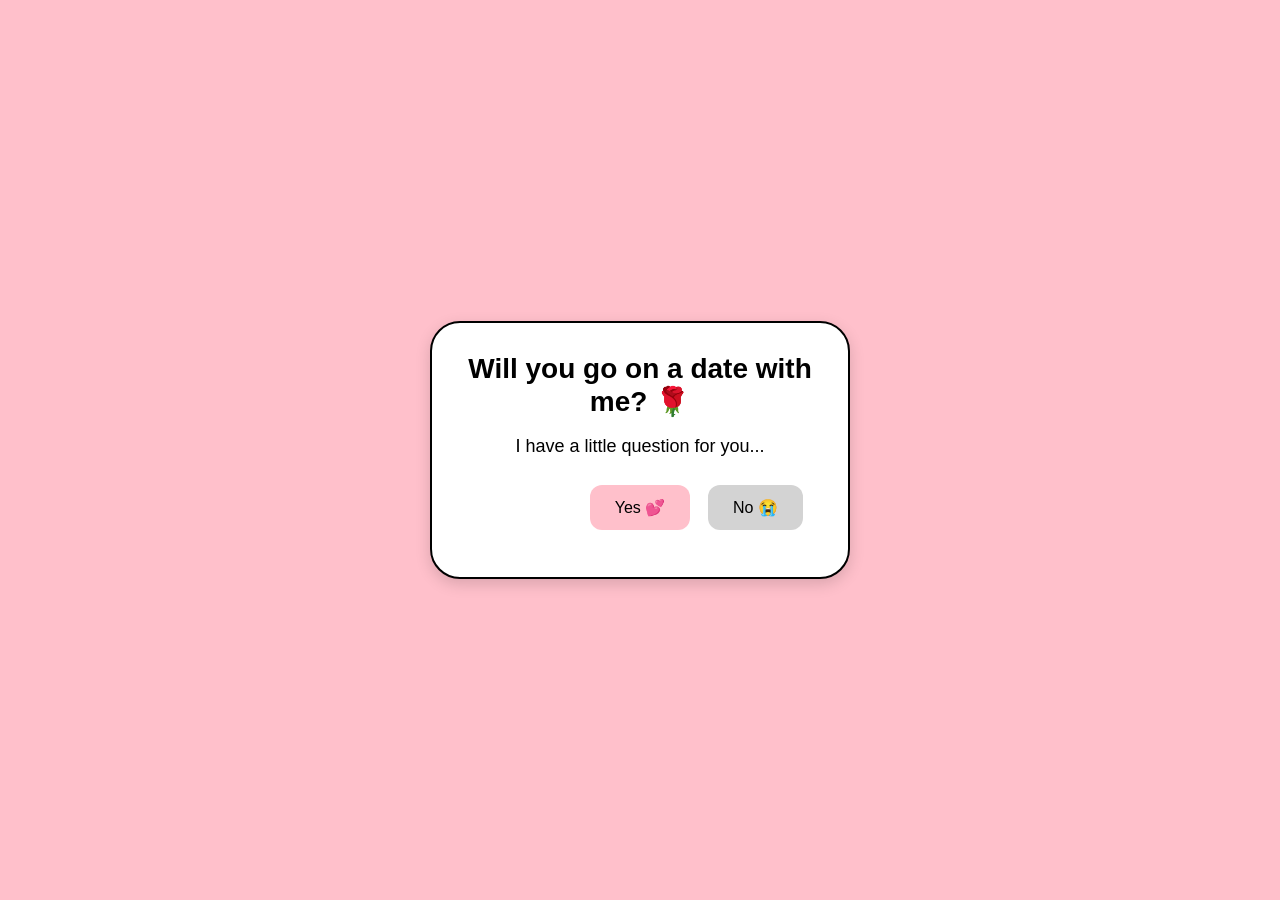
<file: index.html>
<!DOCTYPE html>
<html>

<head>
    <meta name="viewport" content="width=device-width, initial-scale=1.0">

    <title>A Little Question 🌹</title>

    <link rel="stylesheet" href="style.css">
</head>

<body>

    <div class="card">

        <h1>Will you go on a date with me? 🌹</h1>

        <p>I have a little question for you...</p>

        <div class="buttons">
            <button class="yes">Yes 💕</button>
            <button class="no">No 😭</button>
        </div>

    </div>

    <script src="script.js"></script>

</body>

</html>
</file>
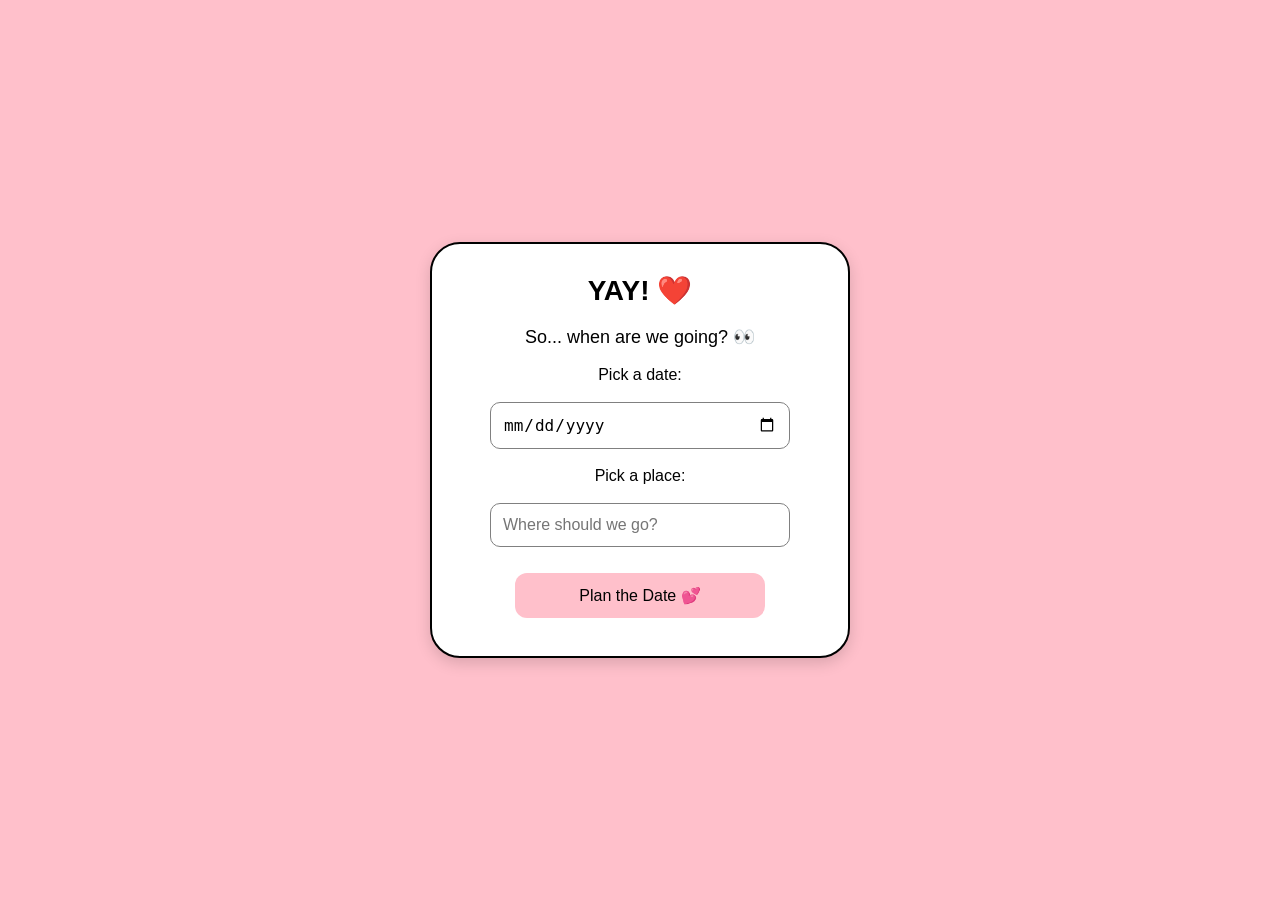
<file: date.html>
<!DOCTYPE html>
<html>

<head>
    <meta name="viewport" content="width=device-width, initial-scale=1.0">

    <title>Our Date 🌹</title>

    <link rel="stylesheet" href="style.css">
</head>

<body>

    <div class="card">

        <h1>YAY! ❤️</h1>

        <p>So... when are we going? 👀</p>

        <label for="date">Pick a date:</label>

        <br><br>

        <input type="date" id="date">

        <br><br>

        <label for="place">Pick a place:</label>

        <br><br>

        <input
            type="text"
            id="place"
            placeholder="Where should we go?"
        >

        <br><br>

        <button id="planButton">
            Plan the Date 💕
        </button>

    </div>

    <script src="script.js"></script>

</body>

</html>
</file>
<file: style.css>
* {
    box-sizing: border-box;
}

body {
    background-color: pink;
    text-align: center;
    font-family: Arial, sans-serif;

    margin: 0;
    min-height: 100vh;

    display: flex;
    justify-content: center;
    align-items: center;

    padding: 20px;
}

.card {
    background-color: white;

    width: 100%;
    max-width: 420px;

    padding: 30px 20px;

    border: 2px solid black;
    border-radius: 30px;

    box-shadow: 0 5px 15px rgba(0, 0, 0, 0.15);
}

h1 {
    font-size: 28px;
    margin-top: 0;
}

p {
    font-size: 18px;
}

.buttons {
    position: relative;

    min-height: 70px;

    margin-top: 20px;
}

button {
    padding: 13px 25px;

    margin: 8px;

    border: none;
    border-radius: 12px;

    font-size: 16px;

    cursor: pointer;

    touch-action: manipulation;
}

.yes {
    background-color: pink;
}

.no {
    background-color: lightgray;

    position: absolute;

    left: 50%;
    transform: translateX(60px);
}

input {
    width: 100%;
    max-width: 300px;

    padding: 12px;

    border: 1px solid gray;
    border-radius: 10px;

    font-size: 16px;
}

#planButton {
    background-color: pink;
    width: 80%;
    max-width: 250px;
}


/* Small phones */

@media (max-width: 400px) {

    body {
        padding: 12px;
    }

    .card {
        padding: 25px 15px;
    }

    h1 {
        font-size: 24px;
    }

    p {
        font-size: 16px;
    }

}
</file>
